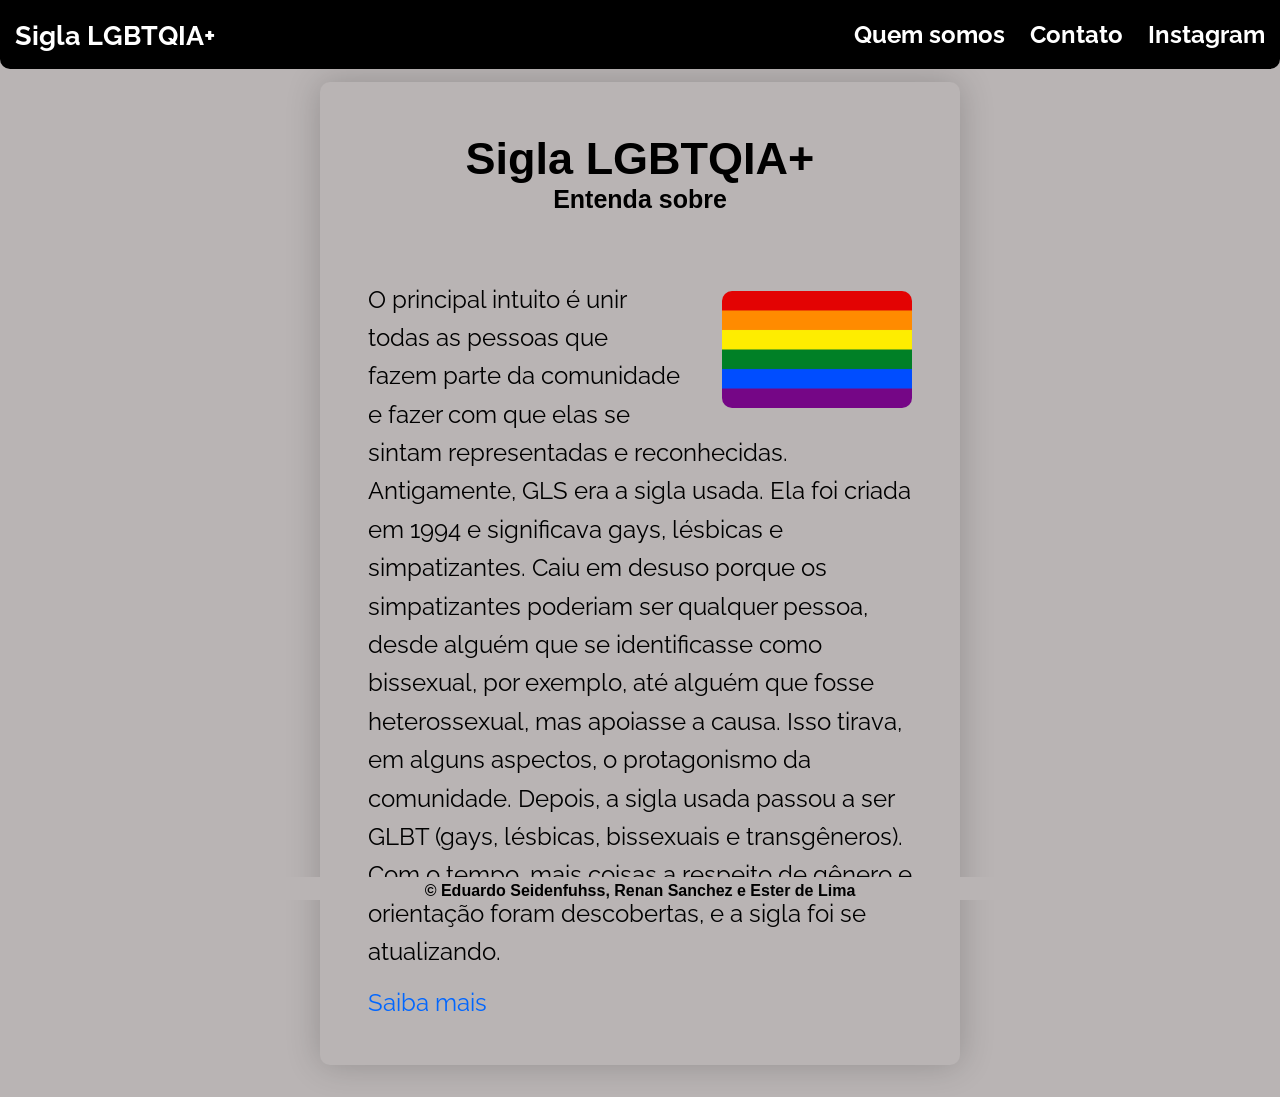
<file: index.html>
<!DOCTYPE html>
<html lang="pt">

    <head>
        <title>Sigla LGBTQIA+</title>
        <link rel="stylesheet" href="css/pag1.css">
        <meta name="viewport" content="width=device-width, initial-scale=1.0">

    </head>
    <body>
        <body>
            <header class = "cabecalho">
              
                
                <div class="container cabecalho-container">
                    <h1 class="cabecalho-titulo">
                        <a href="#">Sigla LGBTQIA+</a>
                    </h1>
        
                    
        
                    <nav class="cabecalho-nav">
                        <a class="cabecalho-nav-link" href="quemsomos.html">Quem somos</a>
                        <a class="cabecalho-nav-link" href="contato.html">Contato</a>
                        <a class="cabecalho-nav-link" href="https://www.instagram.com/sejaqueervocequiser/"target="_blank">Instagram</a>
                    </nav>
                </div>
            </header>
            <div class="centraliza">
                <main>
                    <div>
                        <h1 id="titulo">Sigla LGBTQIA+</h1>
                        <p id="subtitulo"><strong>Entenda sobre</strong></p>
                        <br>
                    </div>
        
                    <article class="containerA">
                        <!-- <h2 class="eduardo">Eduardo Seidenfuhss</h2> -->
                        <img src="imagens/bandeira-lgbt.png" alt="Bandeira LGBT"> 
                      <a class="referencia" href="https://www.msn.com/pt-br/noticias/brasil/voc%c3%aa-sabe-o-que-significa-a-sigla-lgbtqiaplus/ar-AAKBzPi#:~:text=Antigamente%2C%20GLS%20era%20a%20sigla%20usada.%20Ela%20foi,algu%C3%A9m%20que%20fosse%20heterossexual%2C%20mas%20apoiasse%20a%20causa." target="_blank">
                            <p text-aling = "justify"> O principal intuito é unir todas as pessoas que fazem parte da comunidade e fazer com que elas se sintam representadas e reconhecidas. 
                            Antigamente, GLS era a sigla usada. Ela foi criada em 1994 e significava gays, lésbicas e simpatizantes. Caiu em desuso porque os simpatizantes poderiam ser qualquer pessoa, 
                            desde alguém que se identificasse como bissexual, por exemplo, até alguém que fosse heterossexual, mas apoiasse a causa. Isso tirava, em alguns aspectos, o protagonismo da comunidade. 
                            Depois, a sigla usada passou a ser GLBT (gays, lésbicas, bissexuais e transgêneros). Com o tempo, mais coisas a respeito de gênero e orientação foram descobertas, e a sigla foi 
                            se atualizando. 
                        </p>
                    </a>
                        <a class="link" href="pag2.html" >Saiba mais</a>
                    </article>
                    </main>
                </div>
                <footer class="ass">
                    &copy; Eduardo Seidenfuhss, Renan Sanchez e Ester de Lima
                </footer>
        </body>

  
</html>
</file>
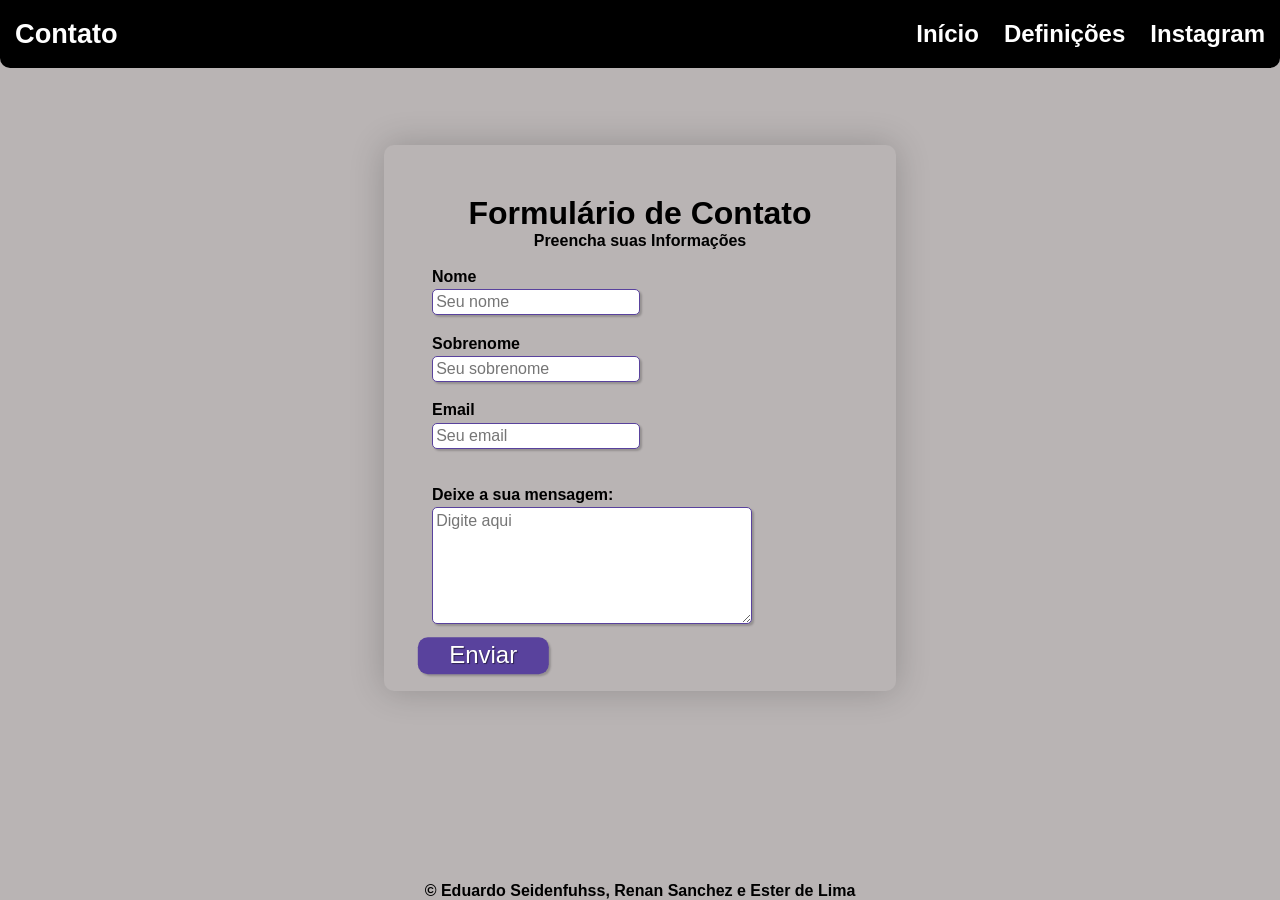
<file: contato.html>
<!DOCTYPE html>
<html lang="pt-br">


<head>
    <meta charset="utf-8" />
    <title>Contato</title>
    <link rel="stylesheet" href="css/contato.css">
    <meta name="viewport" content="width=device-width, initial-scale=1.0">


</head>

<body>
    <header class = "cabecalho">
      
        
        <div class="container cabecalho-container">
            <h1 class="cabecalho-titulo">
                <a href="#">Contato</a>
            </h1>

            

            <nav class="cabecalho-nav">
                <a class="cabecalho-nav-link" href="index.html">Início</a>
                <a class="cabecalho-nav-link" href="pag2.html">Definições</a>
                <a class="cabecalho-nav-link" href="https://www.instagram.com/sejaqueervocequiser/"target="_blank">Instagram</a>
            </nav>
        </div>
    </header>

    <div class="centraliza">
<main>
    <div>
        <h1 id="titulo">Formulário de Contato</h1>
        <p id="subtitulo"><strong>Preencha suas Informações</strong></p>
        <br>
    </div>

    <form>
        <fieldset class="grupo">
            <div class="caixa">
                <label for="nome"><strong>Nome</strong></label>
                <input type="text" name="nome" id="nome" placeholder="Seu nome"  maxlength="15" required oninvalid="this.setCustomValidity('Preencha seu nome')">
            </div>
            <div class="caixa">
                <label for="sobrenome"><strong>Sobrenome</strong></label>
                <input type="text" name="sobrenome" id="sobrenome" placeholder="Seu sobrenome" minlength="2" maxlength="15" required oninvalid="this.setCustomValidity('Preencha seu sobrenome')">
            </div>
        </fieldset> 

        <div class="caixa">
            <label for="email"><strong>Email</strong></label>
            <input type="email" name="email" id="email" placeholder="Seu email" required>
        </div>

        <div class="caixa">
            <br>
            <label for="mensagem"><strong>Deixe a sua mensagem: </strong></label>
            <textarea rows="6" style="width: 20em" id="mensagem" name="mensagem" placeholder="Digite aqui" minlength="3" required oninvalid="this.setCustomValidity('Digite sua mensagem')"></textarea>
        </div>

        <button class="botao" type="submit" onsubmit="">Enviar</button>
    </form>
</main>
</div>

<footer class="ass">
    &copy; Eduardo Seidenfuhss, Renan Sanchez e Ester de Lima
</footer>

</body>

</html>
</file>
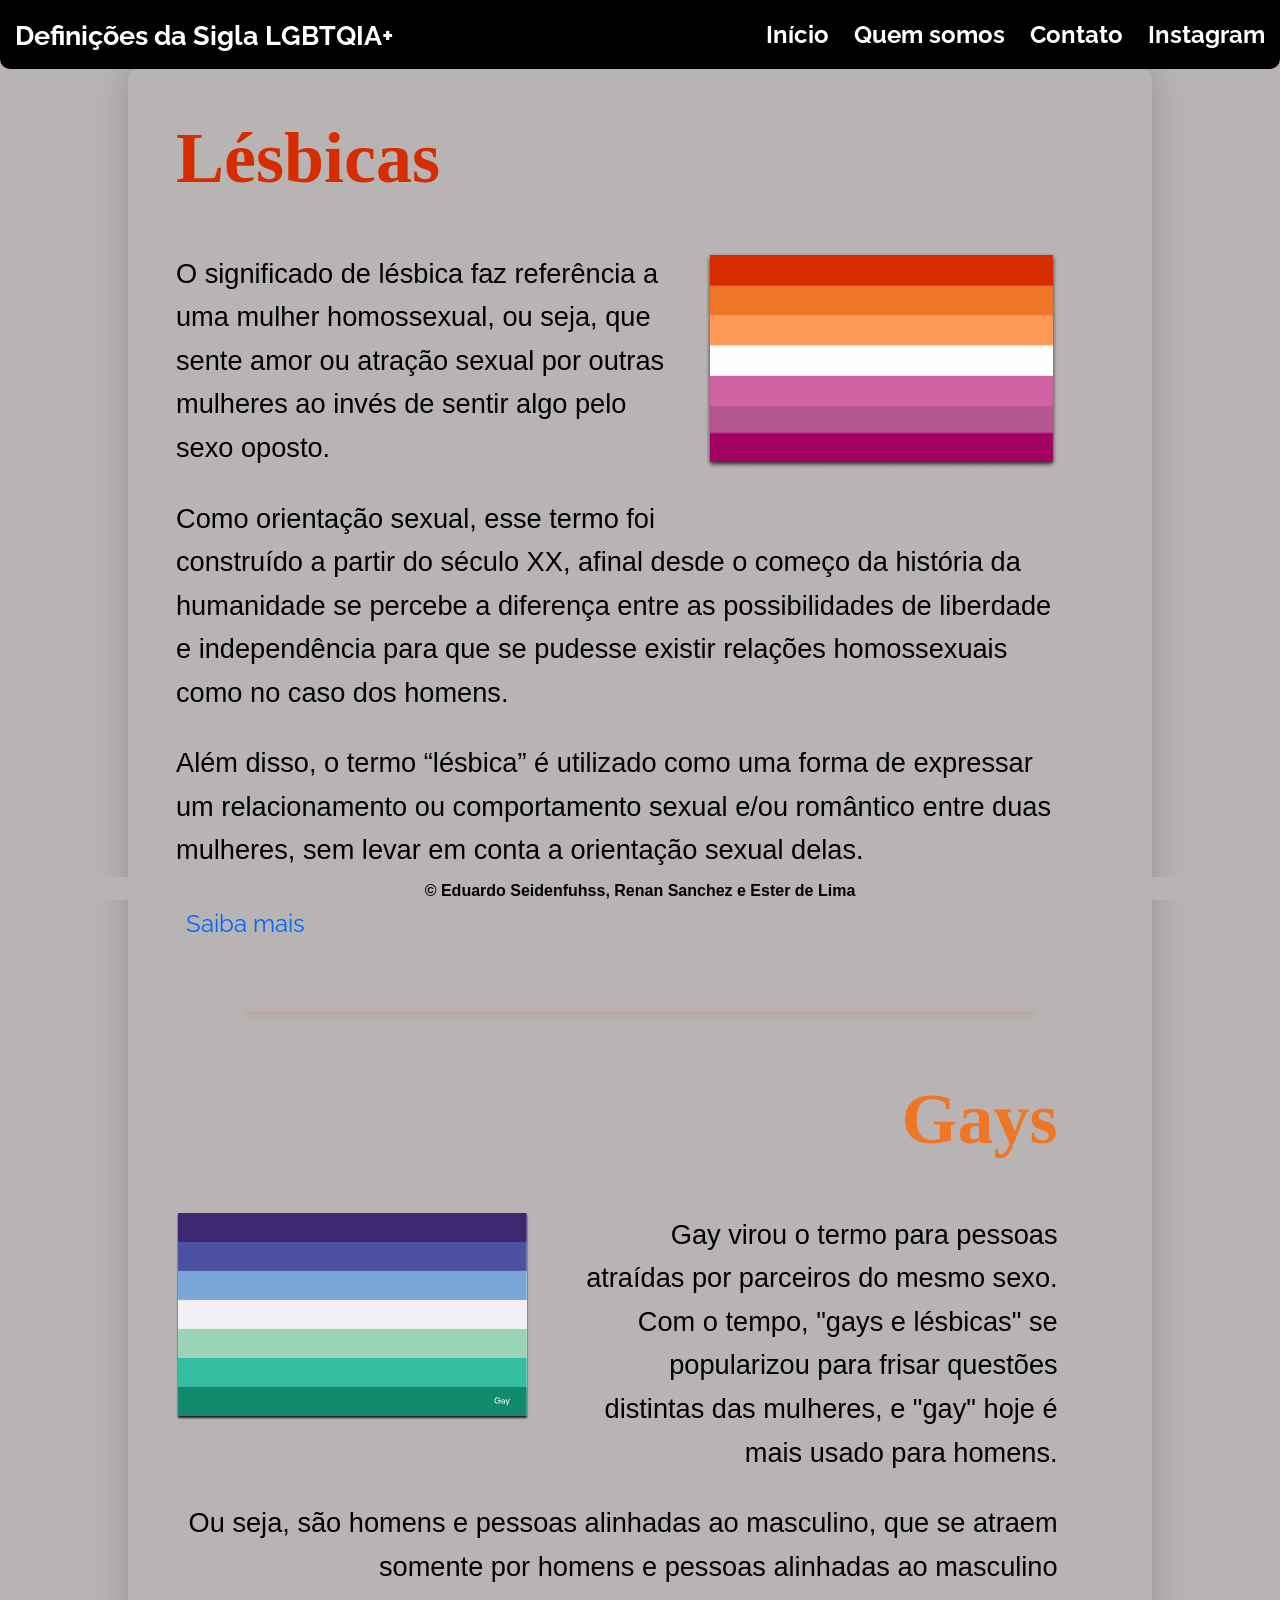
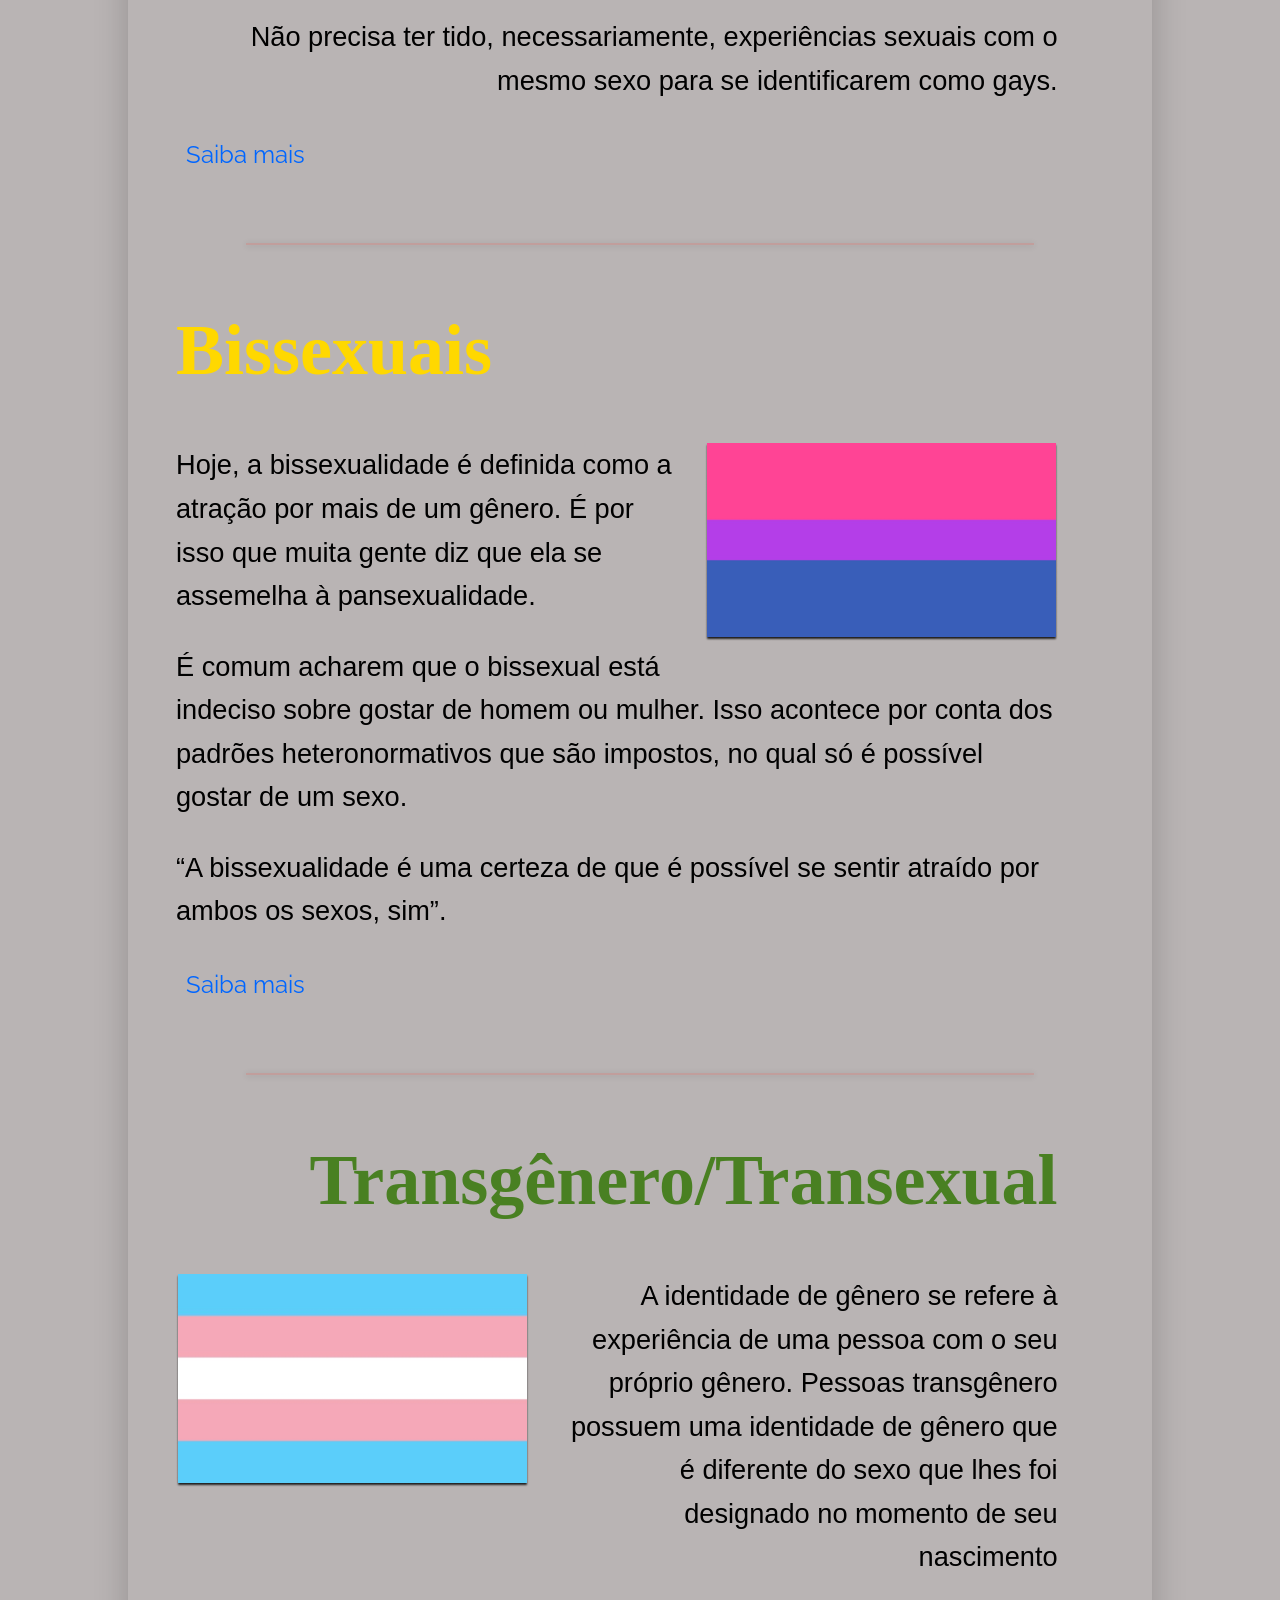
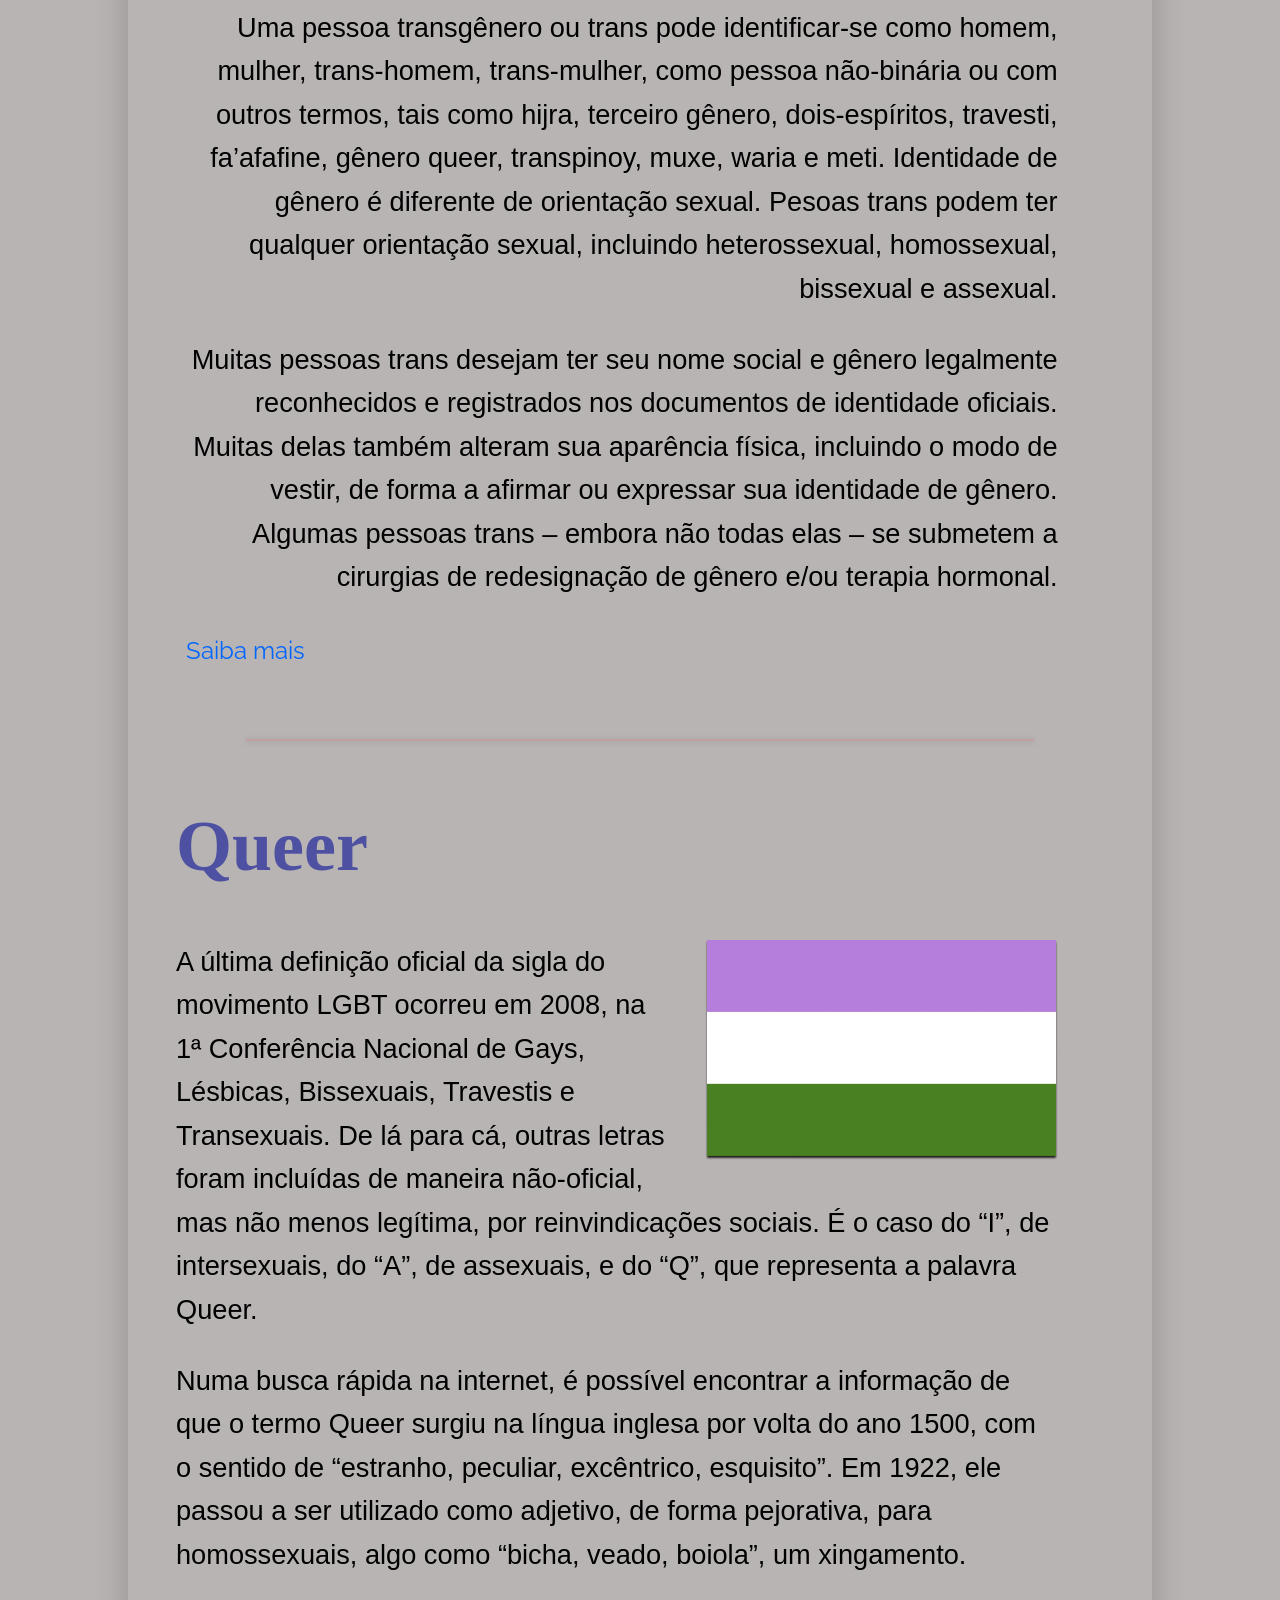
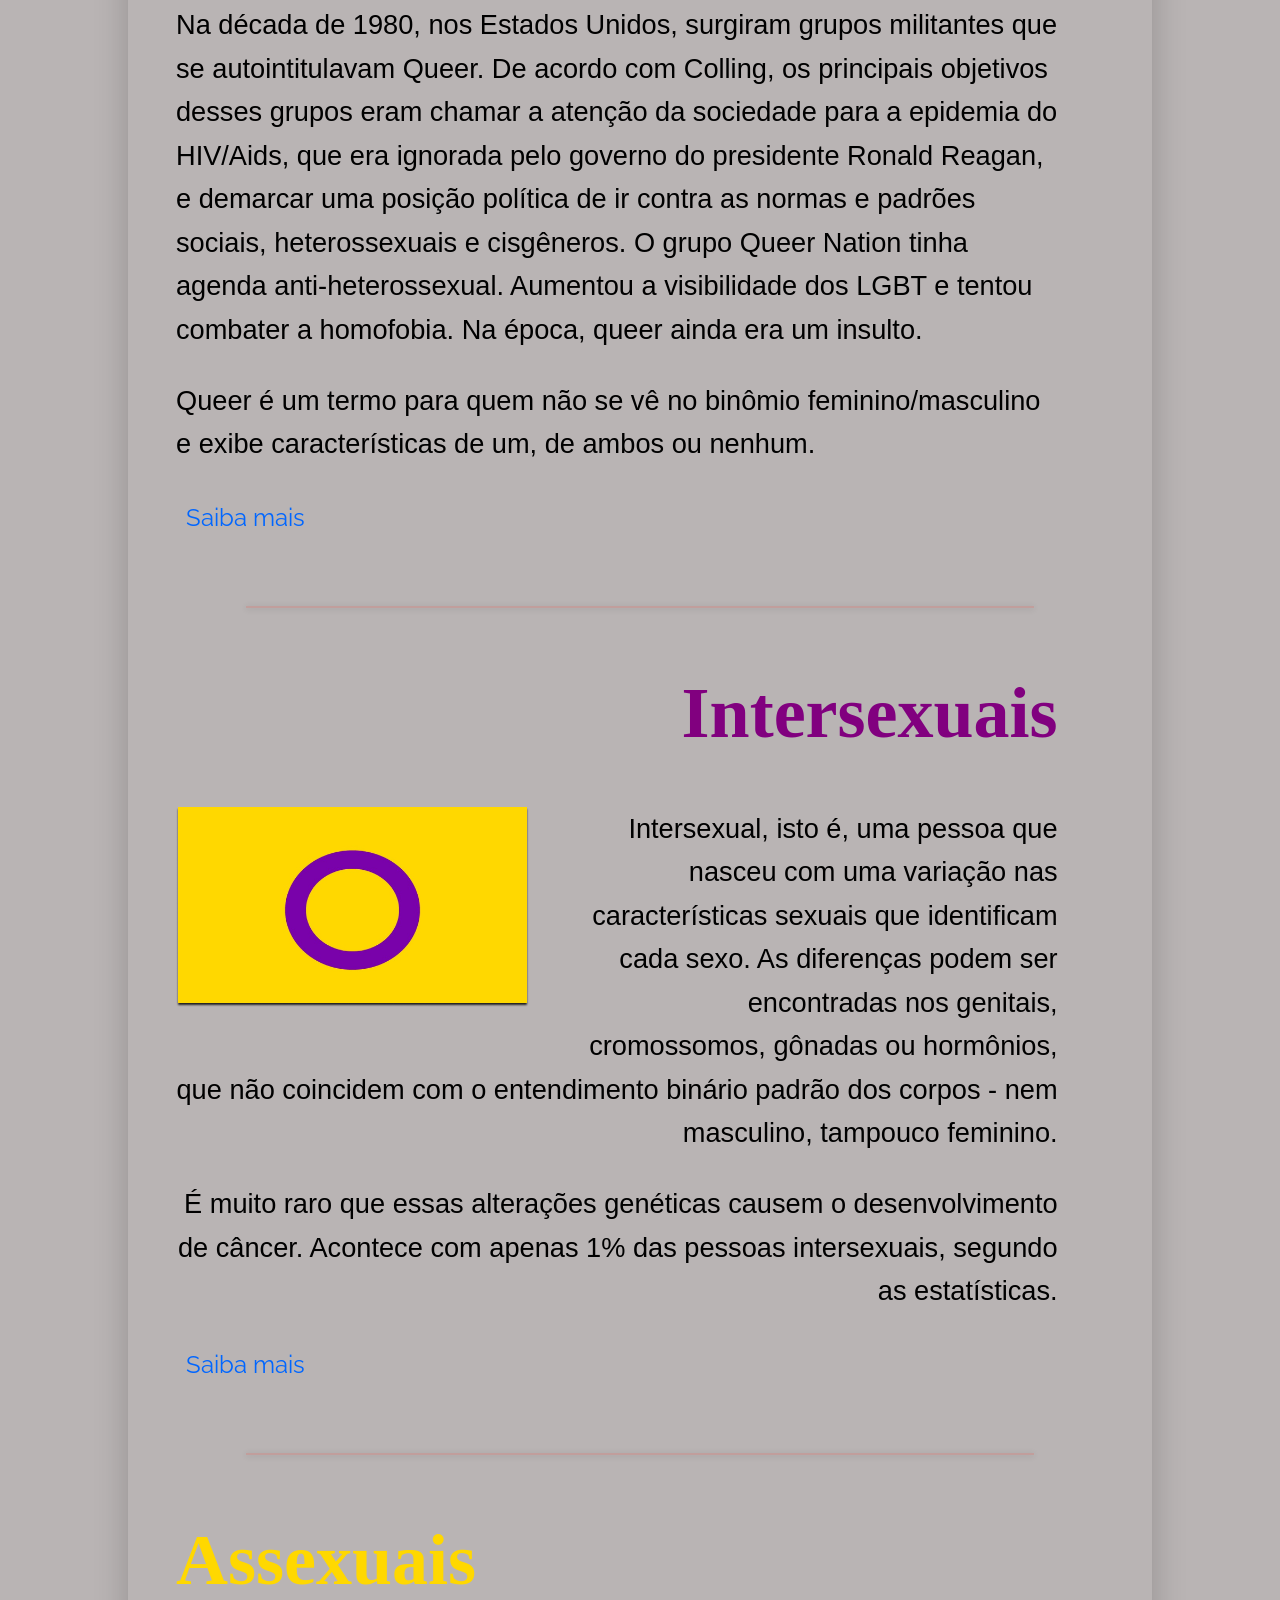
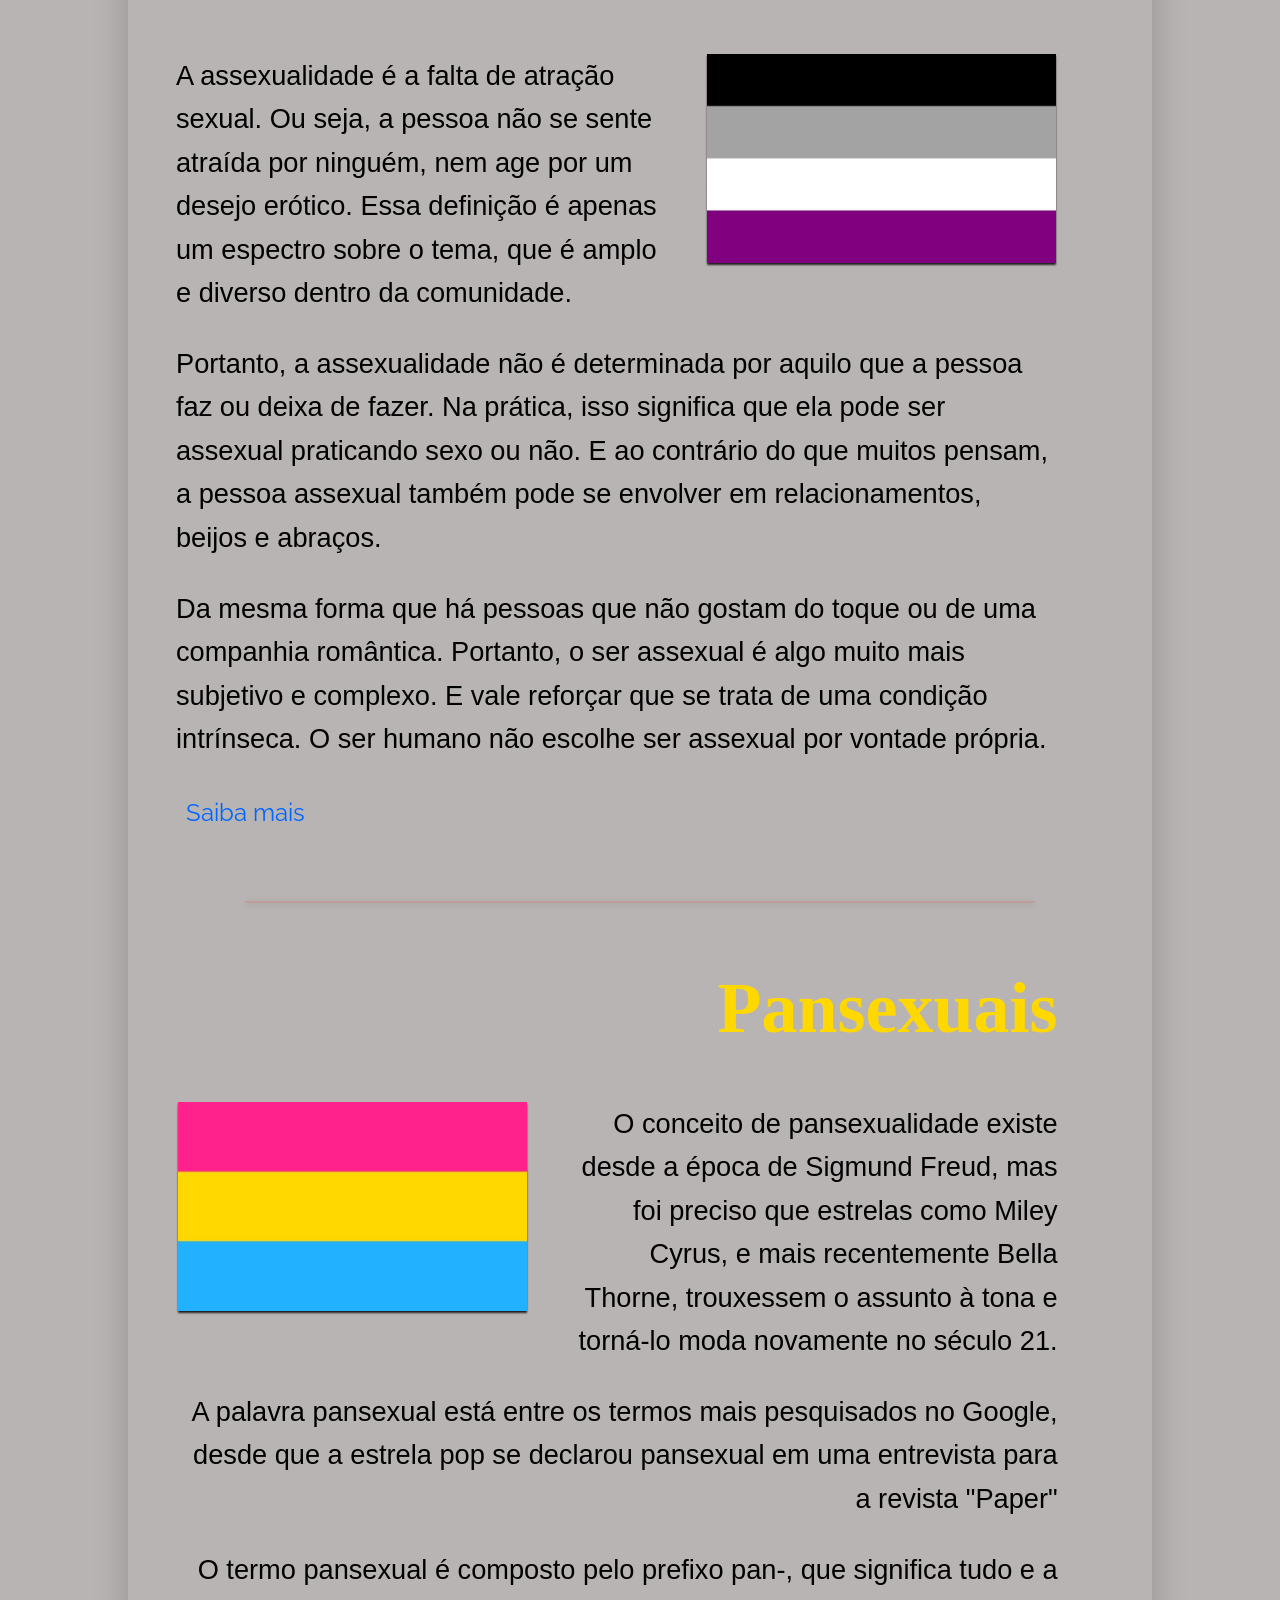
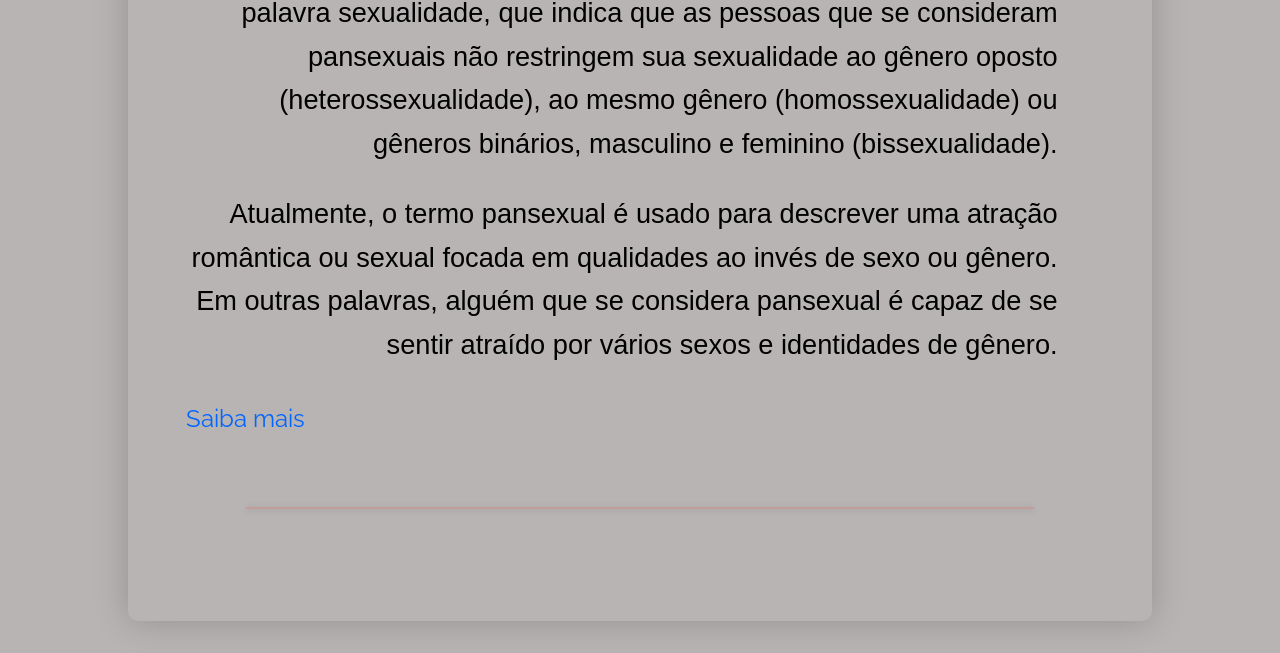
<file: pag2.html>
<!DOCTYPE html>
<html lang="pt-br">
<head>
    <meta charset="UTF-8">
    <meta http-equiv="X-UA-Compatible" content="IE=edge">
    <meta name="viewport" content="width=device-width, initial-scale=1.0">
    <link rel="stylesheet" href="css/pag2.css">
    <title>Definições da sigla LGBTQIA+</title>
</head>
<body>
   
    <header class = "cabecalho">
              
                
        <div class="container cabecalho-container">
            <h1 class="cabecalho-titulo">
                <a href="#">Definições da Sigla LGBTQIA+</a>
            </h1>

            

            <nav class="cabecalho-nav">
                <a class="cabecalho-nav-link" href="index.html">Início</a>
                <a class="cabecalho-nav-link" href="quemsomos.html">Quem somos</a>
                <a class="cabecalho-nav-link" href="contato.html">Contato</a>
                <a class="cabecalho-nav-link" href="https://www.instagram.com/sejaqueervocequiser/"target="_blank">Instagram</a>
            </nav>
        </div>
    </header>
            <div class="centraliza">
        <main>
            <article class="containerA">
                <h2 class="lesbicas">Lésbicas</h2>
                <img src="imagens/lesbica.png" alt="bandeira lesbica">
                <p>O significado de lésbica faz referência a uma mulher homossexual, ou seja, 
                    que sente amor ou atração sexual por outras mulheres ao invés de sentir algo pelo sexo oposto.
                </p>
                <p>
                    Como orientação sexual, esse termo foi construído a partir do século XX, afinal desde o começo da 
                    história da humanidade se percebe a diferença entre as possibilidades de liberdade e independência 
                    para que se pudesse existir relações homossexuais como no caso dos homens.
                </p>
                <p>
                    Além disso, o termo “lésbica” é utilizado como uma forma de expressar um relacionamento ou comportamento 
                    sexual e/ou romântico entre duas mulheres, sem levar em conta a orientação sexual delas.
                </p>
                <a class="refencia" href="https://www.gestaoeducacional.com.br/lesbica-o-que-e/">Saiba mais</a>
            </article>
            <hr>

            <article class="containerB">
                <h2 class="gays">Gays</h2>
                <img class="flag-esquerda" src="imagens/gay.png" alt="bandeira gay">
                <p class="texto-direita">
                    Gay virou o termo para pessoas atraídas por parceiros do mesmo sexo. Com o tempo, "gays e lésbicas" 
                    se popularizou para frisar questões distintas das mulheres, e "gay" hoje é mais usado para homens.
                </p>
                <p class="texto-direita">
                    Ou seja, são homens e pessoas alinhadas ao masculino, que se atraem somente por homens e
                    pessoas alinhadas ao masculino
                </p>
                <p class="texto-direita">
                    Não precisa ter tido, necessariamente, experiências sexuais com o mesmo sexo para se identificarem como gays.
                </p>
                <a class="refencia" href="https://br.noticias.yahoo.com/entenda-o-que-significa-cada-161200253.html">Saiba mais</a>
            </article>
            <hr>

            <article class="containerA">
                <h2 class="bi">Bissexuais</h2>
                <img src="imagens/bissexual.png" alt="bandeira bissexual">
                <p>
                    Hoje, a bissexualidade é definida como a atração por mais de um gênero. 
                    É por isso que muita gente diz que ela se assemelha à pansexualidade. 
                </p>
                <p>
                É comum acharem que o bissexual está indeciso sobre gostar de homem ou mulher. Isso acontece por conta dos padrões 
                heteronormativos que são impostos, no qual só é possível gostar de um sexo.
                </p>
                <p>
                    “A bissexualidade é uma certeza de que é possível se sentir atraído por ambos os sexos, sim”.
                </p>
                <a class="refencia" href="https://estanteante.wordpress.com/2018/05/11/a-diferenca-entre-pansexualidade-e-bissexualidade/#:~:text=Simplificando%2C%20bissexualidade%20%C3%A9%20a%20atra%C3%A7%C3%A3o%20por%20mais%20de,significa%20%E2%80%9Ctodos%E2%80%9D%20%E2%80%93%20ou%20atra%C3%A7%C3%A3o%20independente%20do%20g%C3%AAnero.">Saiba mais</a>
            </article>
            <hr>
            <article class="containerB">
                <h2 class="trans">Transgênero/Transexual</h2>
                <img class="flag-esquerda" src="imagens/trans.png" alt="bandeira transexual">
                <p class="texto-direita">
                    A identidade de gênero se refere à experiência de
                    uma pessoa com o seu próprio gênero. Pessoas
                    transgênero possuem uma identidade de gênero
                    que é diferente do sexo que lhes foi designado no
                    momento de seu nascimento
                </p>
                <p class="texto-direita">
                    Uma pessoa transgênero ou trans pode identificar-se
                    como homem, mulher, trans-homem, trans-mulher,
                    como pessoa não-binária ou com outros termos, tais
                    como hijra, terceiro gênero, dois-espíritos, travesti,
                    fa’afafine, gênero queer, transpinoy, muxe, waria e
                    meti. Identidade de gênero é diferente de orientação
                    sexual. Pesoas trans podem ter qualquer orientação sexual, incluindo
                    heterossexual, homossexual, bissexual e assexual.
                </p>
                <p class="texto-direita">
                    Muitas pessoas trans desejam ter seu nome social e
                    gênero legalmente reconhecidos e registrados nos
                    documentos de identidade oficiais. Muitas delas
                    também alteram sua aparência física, incluindo o
                    modo de vestir, de forma a afirmar ou expressar
                    sua identidade de gênero. Algumas pessoas trans
                    – embora não todas elas – se submetem a cirurgias
                    de redesignação de gênero e/ou terapia hormonal. 
                </p>
                <a class="refencia" href="https://nikoguru.uai.com.br/disciplinas/redacao/identidade-de-generos-e-a-visao-da-sociedade-brasileira/#:~:text=A%20identidade%20de%20g%C3%AAnero%20se%20refere%20%C3%A0%20experi%C3%AAncia,lhes%20foi%20designado%20no%20momento%20de%20seu%20nascimento.">Saiba mais</a>
            </article>
            <hr>
            <article class="containerA">
                <h2 class="queer">Queer</h2>
                <img src="imagens/queer.png" alt="bandeira queer">
                <p>
                    A última definição oficial da sigla do  movimento LGBT ocorreu em 2008, na 1ª Conferência Nacional de Gays, Lésbicas, 
                    Bissexuais, Travestis e Transexuais. De lá para cá, outras letras foram incluídas de maneira não-oficial, mas não menos legítima, 
                    por reinvindicações sociais. É o caso do “I”, de intersexuais, do “A”, de assexuais, e do “Q”, que representa a palavra Queer.
                </p>
                <p>
                    Numa busca rápida na internet, é possível encontrar a informação de que o termo Queer surgiu na língua inglesa por 
                    volta do ano 1500, com o sentido de “estranho, peculiar, excêntrico, esquisito”. Em 1922, ele passou a ser utilizado 
                    como adjetivo, de forma pejorativa, para homossexuais, algo como “bicha, veado, boiola”, um xingamento.
                </p>
                <p>
                    Na década de 1980, nos Estados Unidos, surgiram grupos militantes que se autointitulavam Queer. De acordo com Colling, os principais 
                    objetivos desses grupos eram chamar a atenção da sociedade para a epidemia do HIV/Aids, que era ignorada pelo governo do presidente 
                    Ronald Reagan, e demarcar uma posição política de ir contra as normas e padrões sociais, heterossexuais e cisgêneros.
                    O grupo Queer Nation tinha agenda anti-heterossexual. Aumentou a visibilidade dos LGBT e tentou combater a homofobia. 
                    Na época, queer ainda era um insulto.
                </p>
                <p>
                    Queer é um termo para quem não se vê no binômio feminino/masculino e exibe características de um, de ambos ou nenhum.
                </p>
                <a class="refencia" href="https://queer.ig.com.br/2020-12-17/o-que-e-queer-entenda-o-termo-que-da-nome-ao-novo-site-do-ig.html">Saiba mais</a>
            </article>
            <hr>

            <article class="containerB">
                <h2 class="inter">Intersexuais</h2>
                <img class="flag-esquerda" src="imagens/inter.png" alt="bandeira intersexual">
                <p class="texto-direita">
                    Intersexual, isto é, uma pessoa que nasceu com uma variação nas características sexuais que identificam cada sexo. 
                    As diferenças podem ser encontradas nos genitais, cromossomos, gônadas ou hormônios, que não coincidem com o entendimento 
                    binário padrão dos corpos - nem masculino, tampouco feminino.
                </p>
                <p class="texto-direita">
                    É muito raro que essas alterações genéticas causem o desenvolvimento de câncer. Acontece com apenas 1% das pessoas 
                    intersexuais, segundo as estatísticas.
                </p>
                <a class="refencia" href="http://www.tribunauniao.com.br/noticias/62718/intersexual_agora_sei_por_que_nao_menstruo_diz_jovem_sobre_descoberta_e_aceitacao">Saiba mais</a>
            </article>
            <hr>

            <article class="containerA">
                <h2 class="assexuais">Assexuais</h2>
                <img src="imagens/assexual.png" alt="bandeira assexual">
                <p>
                    A assexualidade é a falta de atração sexual. Ou seja, a pessoa não se sente atraída por ninguém, nem age por um desejo erótico. 
                    Essa definição é apenas um espectro sobre o tema, que é amplo e diverso dentro da comunidade.
                </p>
                <p>
                    Portanto, a assexualidade não é determinada por aquilo que a pessoa faz ou deixa de fazer. Na prática, isso significa que 
                    ela pode ser assexual praticando sexo ou não. E ao contrário do que muitos pensam, a pessoa assexual também pode se envolver 
                    em relacionamentos, beijos e abraços.
                </p>
                <p>
                    Da mesma forma que há pessoas que não gostam do toque ou de uma companhia romântica. Portanto, o ser assexual é algo muito mais 
                    subjetivo e complexo. E vale reforçar que se trata de uma condição intrínseca. O ser humano não escolhe ser assexual por vontade 
                    própria.
                </p>
                <a class="refencia" href="https://zenklub.com.br/blog/saude-bem-estar/assexualidade/">Saiba mais</a>
            </article>
            <hr>

            <article class="containerB">
                <h2 class="pan">Pansexuais</h2>
                <img class="flag-esquerda" src="imagens/pan.png" alt="bandeira pansexual">
                <p class="texto-direita">
                    O conceito de pansexualidade existe desde a época de Sigmund Freud, mas foi preciso que estrelas como Miley Cyrus, e mais 
                    recentemente Bella Thorne, trouxessem o assunto à tona e torná-lo moda novamente no século 21.
                </p>
                <p class="texto-direita">
                    A palavra pansexual está entre os termos mais pesquisados no Google, desde que a estrela pop se declarou pansexual em uma 
                    entrevista para a revista "Paper"
                </p>
                <p class="texto-direita">
                    O termo pansexual é composto pelo prefixo pan-, que significa tudo e a palavra sexualidade, que indica que as pessoas que se 
                    consideram pansexuais não restringem sua sexualidade ao gênero oposto (heterossexualidade), ao mesmo gênero (homossexualidade) 
                    ou gêneros binários, masculino e feminino (bissexualidade).
                </p>
                <p class="texto-direita">
                    Atualmente, o termo pansexual é usado para descrever uma atração romântica ou sexual focada em qualidades ao invés de sexo ou 
                    gênero. Em outras palavras, alguém que se considera pansexual é capaz de se sentir atraído por vários sexos e identidades de 
                    gênero.
                </p>
                <a class="refencia" href="https://portalcidadeluz.com.br/o-que-e-ser-pansexual-especialistas-explicam-conceito-que-existe-desde-freud/#:~:text=Famosos%20como%20Miley%20Cyrus%20e%20Bella%20Thorne%20revelaram,tona%20e%20torn%C3%A1-lo%20moda%20novamente%20no%20s%C3%A9culo%2021.">Saiba mais</a>
            </article>
            <hr>
        </main>
    </div>
    <footer class="ass">
        &copy; Eduardo Seidenfuhss, Renan Sanchez e Ester de Lima
    </footer>
</body>
</html>
</file>
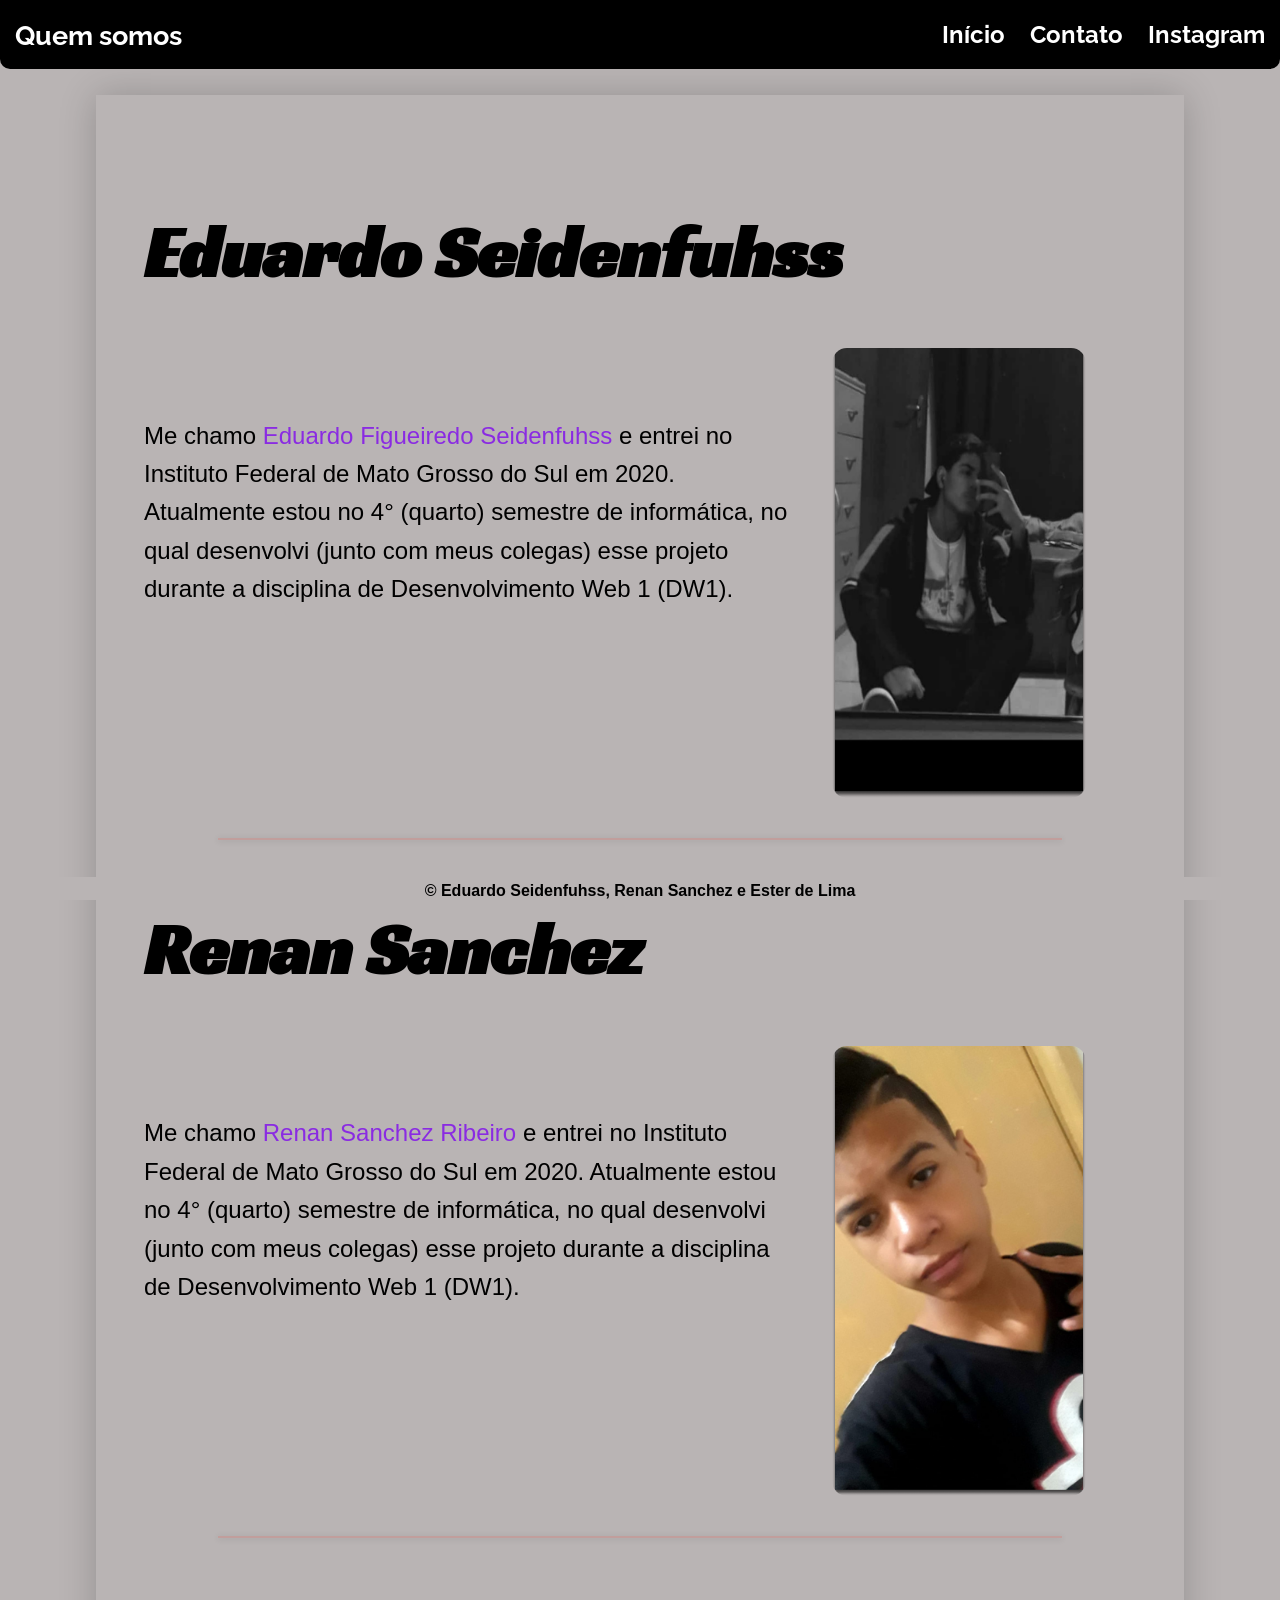
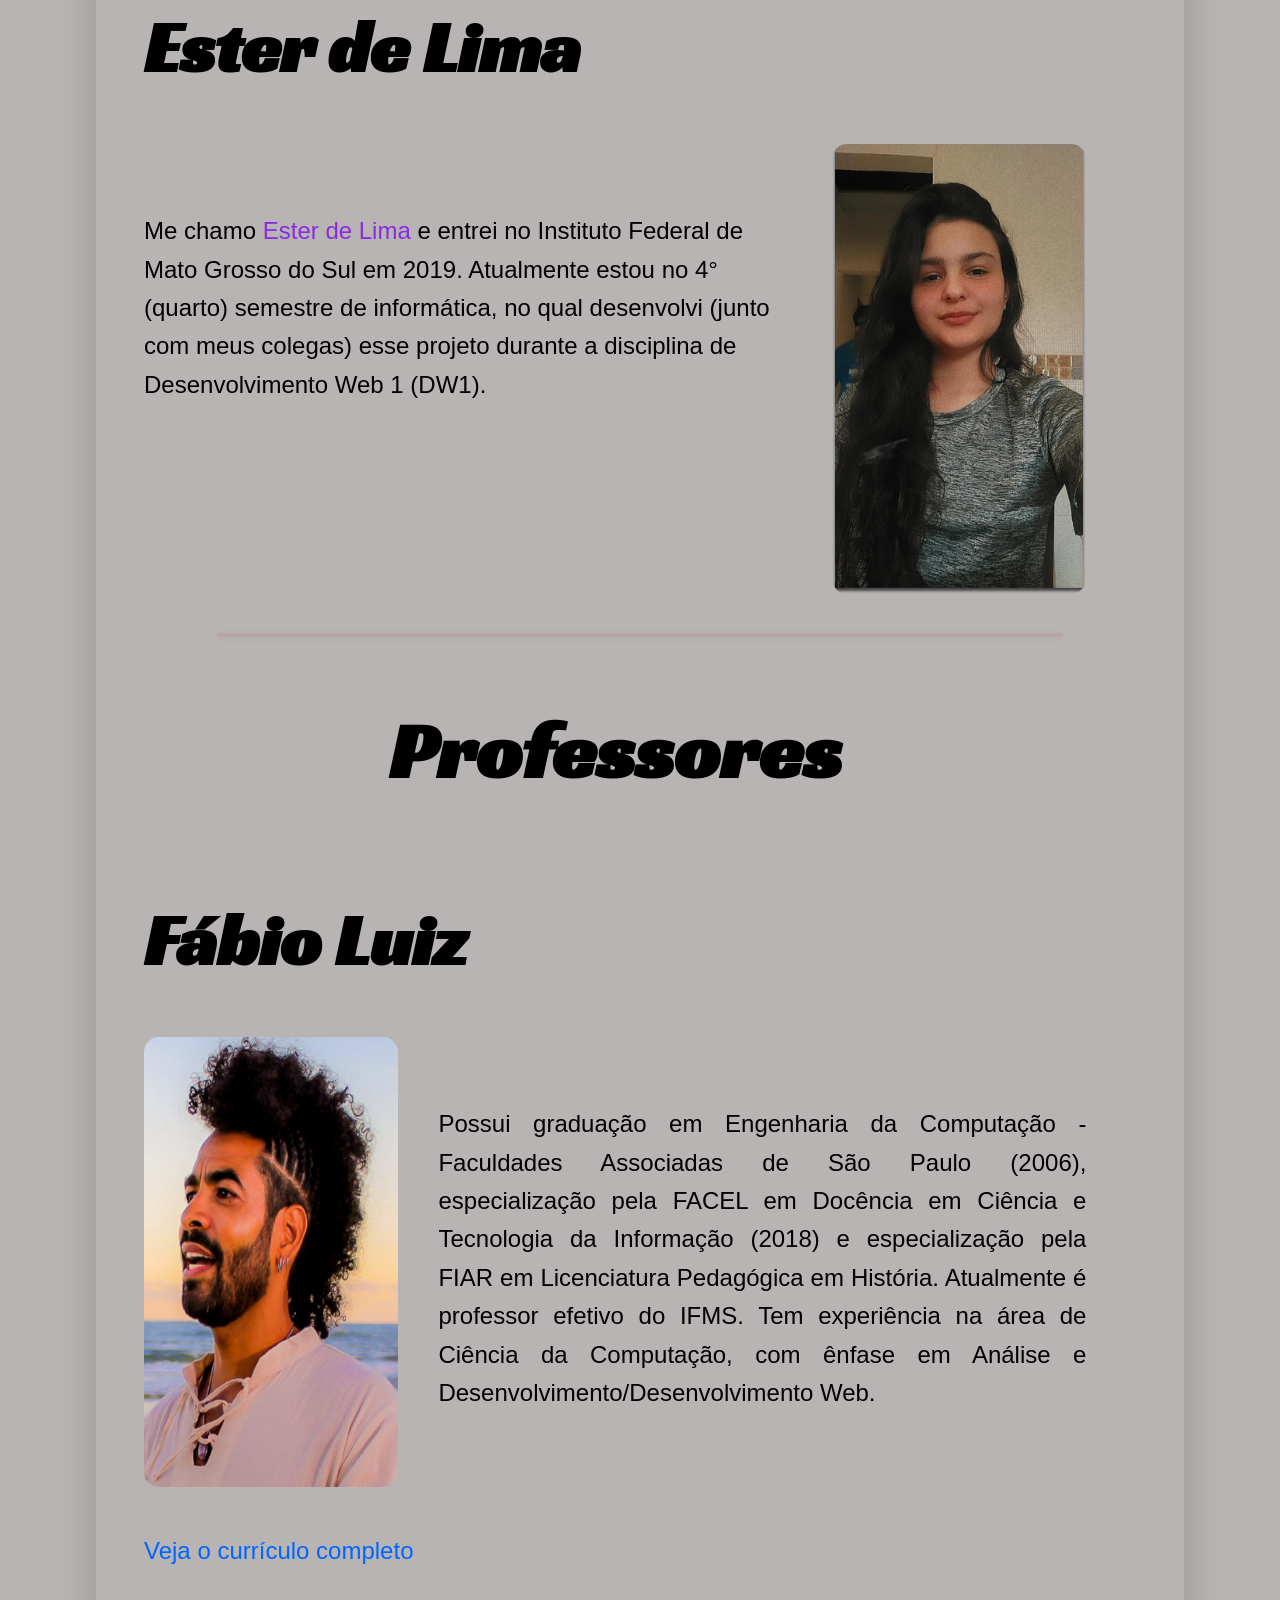
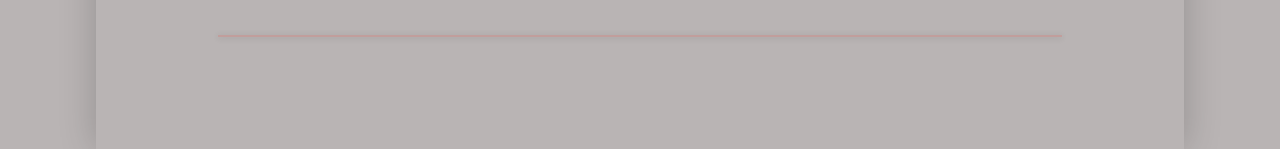
<file: quemsomos.html>
<!DOCTYPE html>
<html lang="pt-br">
<head>
    <meta charset="UTF-8">
    <meta http-equiv="X-UA-Compatible" content="IE=edge">
    <meta name="viewport" content="width=device-width, initial-scale=1.0">
    <link rel="stylesheet" href="css/quemsomos.css">
    <title>Quem somos</title>
</head>
<body>


    <header class = "cabecalho">
      
        
        <div class="container cabecalho-container">
            <h1 class="cabecalho-titulo">
                <a href="#">Quem somos</a>
            </h1>

            

            <nav class="cabecalho-nav">
                <a class="cabecalho-nav-link" href="index.html">Início</a>
                <a class="cabecalho-nav-link" href="contato.html">Contato</a>
                <a class="cabecalho-nav-link" href="https://www.instagram.com/sejaqueervocequiser/"target="_blank">Instagram</a>
            </nav>
        </div>
    </header>

    <div class="centraliza">

        
    <main>
        <article class="containerA">
            <h2 class="eduardo">Eduardo Seidenfuhss</h2>
            <img src="imagens/eduardo.png" alt="imegem Eduardo">
            <p>Me chamo <a class="ig" href="https://www.instagram.com/eduardofigueiredo11/"target="_blank">Eduardo Figueiredo Seidenfuhss</a> 
                e entrei no Instituto Federal de Mato Grosso do Sul em 2020. Atualmente estou no 4° (quarto)
                semestre de informática, no qual desenvolvi (junto com meus colegas) esse projeto durante a disciplina de Desenvolvimento Web 1
                (DW1).
            </p>
            
        </article>
        <hr>

        <article class="containerA">
            <h2 class="renan">Renan Sanchez</h2>
            <img src="imagens/renan.png" alt="imagem Renan">
            <p>Me chamo <a class="ig" href="https://www.instagram.com/renan_s4nchez/"target="_blank">Renan Sanchez Ribeiro</a> 
                e entrei no Instituto Federal de Mato Grosso do Sul em 2020. Atualmente estou no 4° (quarto)
                semestre de informática, no qual desenvolvi (junto com meus colegas) esse projeto durante a disciplina de Desenvolvimento Web 1
                (DW1).
            </p>
            
        </article>
        <hr>

        <article class="containerA">
            <h2 class="ester">Ester de Lima</h2>
            <img src="imagens/ester.png" alt="imagem Ester">
            <p>Me chamo <a class="ig" href="https://www.instagram.com/lima.esterde/"target="_blank">Ester de Lima</a> 
                e entrei no Instituto Federal de Mato Grosso do Sul em 2019. Atualmente estou no 4° (quarto)
                semestre de informática, no qual desenvolvi (junto com meus colegas) esse projeto durante a disciplina de Desenvolvimento Web 1
                (DW1).
            </p>
            
        </article>
        <hr>

        <article class="containerB">
            <h2 class="prof">Professores</h2>
            <h2 class="fabio">Fábio Luiz</h2>
            <img class="flag-esquerda" src="imagens/fabio .png" alt="imagem Fábio">
            <p class="texto-direita">
                Possui graduação em Engenharia da Computação - Faculdades Associadas de São Paulo (2006), 
                especialização pela FACEL em Docência em Ciência e Tecnologia da Informação (2018) e
                especialização pela FIAR em Licenciatura Pedagógica em História. Atualmente é professor efetivo
                do IFMS. Tem experiência na área de Ciência da Computação, com ênfase em Análise e
                Desenvolvimento/Desenvolvimento Web.
            </p>
            
            <p class="texto-direita">
                <a class="lattes" href="http://lattes.cnpq.br/6998321135974577" target="_blank">Veja o currículo completo</a>
            </p>
        </article>
        <hr>
    </main>

    
</div>

<footer class="ass">
        &copy; Eduardo Seidenfuhss, Renan Sanchez e Ester de Lima
    </footer>
</body>
</html>
</file>
<file: css/pag1.css>
@import url('https://fonts.googleapis.com/css2?family=Raleway:wght@600&display=swap'); 

*{
    margin: 0%;
    padding: 0%;
    box-sizing: border-box;
}

.cabecalho{
    background-color: black;
    padding: 10px 5px;
    border-radius: 0px 0px 10px 10px;
    margin-top: 0px;
    margin-bottom: 1%;
    width: 100%;
    
}

.cabecalho-titulo{
    font-weight: bold;
    font-size: 1.7em;
    color: #FFFF;
    margin-left: 10px;
}

.cabecalho-titulo a{
    text-decoration: none;
    color: inherit;
}

.cabecalho-nav-link{
    padding: 10px;
    font-size: 1.5em;
    font-weight: bold;
    color: #FFFF;
    /* background-color: #FFFF; */
    text-decoration: none;
    transition: .5s;
    display: block;
    /* border: 1px solid #9799A6; */
    border-radius: 5px;
    margin-left: 5px;
}

.cabecalho-nav-link:hover, button:hover{
    border: 1px solid rgba(255, 255, 255, 0.2);
}

.cabecalho-container{
    display: flex;
    align-items: center;
    justify-content: space-between;
}

.cabecalho-nav {
    display: flex;
    justify-content: space-between;
}

.referencia{
    text-decoration: none;
    color: black;
}

.ass {
    background-color: #B9B4B4;
    width: 100%;
    text-align: center;
    padding-top: 5px;
    bottom: 0px;
    position: fixed;
    font-weight: 550;
    display: block;
    font-family: sans-serif;
    font-size: 1em;
}

body{
    font-family: 'Raleway', sans-serif;
    background-color: #B9B4B4;
}

main{
    margin-top: 0.5%;
    border-radius: 10px;
}

.centraliza{
    margin: auto;
    border-radius: 10px;
    margin-bottom: 2.5%;
}

.centraliza{
    width: 50%;
    background-color: #B9B4B4;
    padding: 3em;
    box-shadow: 0 0 2.2em rgba(0,0,0, .2);
}

#titulo {
    font-family: sans-serif;
    text-align: center;
    font-size: 45px;
} 

#subtitulo {
    font-family: sans-serif;
    text-align: center;
    font-size: 25px;
} 


img{
    width: 35%;
    float: right;
    border-radius: 10px;
    margin-top: 10px;
    margin-left: 40px;
}

article p{
    margin-top: 2em;
    font-size: 1.5rem;
    line-height: 160%;
    margin-bottom: 3%;
    font-family: 'Raleway', sans-serif;
    
}

.link{
    text-decoration: none;
    font-size: 1.5rem;
    color: #0066FF;
    
}

@media screen and (max-width: 768px){
    .cabecalho-container{
        flex-direction: column;
        align-items: center;
    }

    .cabecalho-nav{
        flex-direction: column;
    }

    .centraliza{
        width: auto;
    }

    img {
        width: 100%;
        margin-bottom: 30%;
        align-items: center;
        text-align: center;
        margin-top: -30px;
    }
}
</file>
<file: css/contato.css>
*{
    margin: 0%;
    padding: 0%;
    box-sizing: border-box;
}

.cabecalho{
    background-color: black;
    padding: 10px 5px;
    border-radius: 0px 0px 10px 10px;
    margin-top: 0px;
    margin-bottom: 6%;
    width: 100%;
    
}

.cabecalho-titulo{
    font-weight: bold;
    font-size: 1.7em;
    color: #FFFF;
    margin-left: 10px;
}

.cabecalho-titulo a{
    text-decoration: none;
    color: inherit;
}

.cabecalho-nav-link{
    padding: 10px;
    font-size: 1.5em;
    font-weight: bold;
    color: #FFFF;
    /* background-color: #FFFF; */
    text-decoration: none;
    transition: .5s;
    display: block;
    /* border: 1px solid #9799A6; */
    border-radius: 5px;
    margin-left: 5px;
}

.cabecalho-nav-link:hover, button:hover{
    border: 1px solid rgba(255, 255, 255, 0.2);
}

.cabecalho-container{
    display: flex;
    align-items: center;
    justify-content: space-between;
}

.cabecalho-nav {
    display: flex;
    justify-content: space-between;
}

.ass {
    background-color: #B9B4B4;
    width: 100%;
    text-align: center;
    padding-top: 5px;
    bottom: 0px;
    position: fixed;
    font-weight: 550;
    display: block;
    font-family: sans-serif;
    font-size: 1em;
}

body{
    font-family: 'Raleway', sans-serif;
    background-color: #B9B4B4;
}

main{
    margin-top: 0.5%;
    border-radius: 10px;
}

.centraliza{
    margin: auto;
    border-radius: 10px;
}

.centraliza{
    width: 40%;
    background-color: #B9B4B4;
    padding: 3em;
    box-shadow: 0 0 2.2em rgba(0,0,0, .2);
}

#titulo {
    font-family: sans-serif;
    text-align: center;
} 

#subtitulo {
    font-family: sans-serif;
    text-align: center;
} 

.grupo:before, .grupo:after {
    display: table;
}

.grupo:after {
    clear: both;
}

.caixa {
    margin-bottom: 1.2em;

}

.caixa label {
    margin-bottom: 0.2em;
    display: block;
}

fieldset.grupo .caixa {
    float:  left;
    margin-right: 1em;
    
}

.caixa input[type="text"], .caixa input[type="email"],.caixa input[type="tel"], .caixa select, .caixa textarea {
    padding: 0.2em;
    border: 1px solid #59429d;
    box-shadow: 2px 2px 2px rgba(0,0,0,0.2);
    display: block;
}

.caixa select option {
    padding-right: 1em;
}

.caixa input:focus, .caixa select:focus, .caixa textarea:focus {
    background: #CFC6D1;
}

input, select, textarea, button {
    font-family: sans-serif;
    font-size: 1em;
    border-radius: 5px;
}

fieldset {
    border: 0;
}

.botao {
    font-size: 24px;
    background: #59429d;
    border: 0;
    border-radius: 10px;
    margin-bottom: 1em;
    color: #ffffff;
    padding: 0.2em 1.3em;
    box-shadow: 2px 2px 2px rgba(0,0,0,0.2);
    text-shadow: 1px 1px 1px rgba(0,0,0,0.5);
    position: absolute;
    /* top: 85%; */
    /* left: 15%; */
    margin-top: 1%;
    margin-left: 4%;
    /* margin-right: -50%; */
    transform: translate(-50%, -50%)
}

.botao:hover {
    background: #780897;
    box-shadow: inset 2px 2px 2px rgba(0,0,0,0.2);
    text-shadow: none;
}

.botao, select{
    cursor: pointer;
}

input:invalid{
    outline-color: red;
}

input:valid{
    outline-color: green;
}

textarea:valid{
    outline-color: green
}

textarea:invalid{
    outline-color: red;
}


@media screen and (max-width: 768px) {
    .centraliza{
        width: auto;
        font-size: 100%;
        margin-left: 05px;
        margin-right: 0px;
        overflow-x: hidden;
     }

     #titulo, #subtitulo{
         text-align: center;
         margin-left: 0px;
     }

     .botao{
         position: static;
         text-align: center;
         margin-left: 45%;
         margin-top: 10%;
     }

     .caixa textarea{
         width: 10px;
     }

     .cabecalho-container{
        flex-direction: column;
        align-items: center;
        overflow-x: hidden;
    }
    .cabecalho{
        border-radius: 0;
    }

    .cabecalho-nav{
        flex-direction: column;
        overflow-x: hidden;
    }
    *{
        box-sizing: unset;
    }

    .ass{
        font-size: 18px;
    }
    body{
        margin: 0px;
        overflow-x: hidden;
    }
    *{
        overflow-x: hidden;
    }
}
</file>
<file: css/pag2.css>
@import url('https://fonts.googleapis.com/css2?family=Raleway:wght@600&display=swap');  

*{
    margin: 0%;
    padding: 0%;
    box-sizing: border-box;
}

body{
    font-family: 'Raleway', sans-serif;
    background-color: #B9B4B4;
}
.centraliza{
    margin: auto;
    border-radius: 10px;
    margin-bottom: 2.5%;
}

.refencia:hover{
    border: 1px solid rgba(255, 255, 255, 0.2);
}

.refencia{
    color: #0066FF;
    text-decoration: none;
    font-size: 1.5rem;
    padding: 10px;
    transition: .5s;
    display: block;
    /* border: 1px solid #9799A6; */
    border-radius: 5px;
}

.centraliza{
    width: 80%;
    background-color: #B9B4B4;
    padding: 3em;
    box-shadow: 0 0 2.2em rgba(0,0,0, .2);
}


.cabecalho{
    background-color: black;
    padding: 10px 5px;
    border-radius: 0px 0px 10px 10px;
    margin-top: 0px;
    margin-bottom: 0%;
    width: 100%;
    
}

.cabecalho-titulo{
    font-weight: bold;
    font-size: 1.7em;
    color: #FFFF;
    margin-left: 10px;
}

.cabecalho-titulo a{
    text-decoration: none;
    color: inherit;
}

.cabecalho-nav-link{
    padding: 10px;
    font-size: 1.5em;
    font-weight: bold;
    color: #FFFF;
    /* background-color: #FFFF; */
    text-decoration: none;
    transition: .5s;
    display: block;
    /* border: 1px solid #9799A6; */
    border-radius: 5px;
    margin-left: 5px;
}

.cabecalho-nav-link:hover, button:hover{
    border: 1px solid rgba(255, 255, 255, 0.2);
}

.cabecalho-container{
    display: flex;
    align-items: center;
    justify-content: space-between;
}

.cabecalho-nav {
    display: flex;
    justify-content: space-between;
}


article{
    width: 95%;
}
article img{
    width: 40%;
    float: right;
    margin: 0 0 2.5em 2em;
}
p{
    font-family: sans-serif;
    font-size: 1.7rem;
    line-height: 160%;
    margin-bottom: 1em;
}
h2{
    font-size: 4.5rem;
    margin-bottom: .72em;
    font-family: 'Racing Sans one';
    
}
hr{
    width: 85%;
    margin: 4em auto;
    border: 1.5px solid rgba(216,91,83,.25);
    box-shadow: 0px 1px 6px rgba(0,0,0,.16);
    background-color: #B9B4B4;
}
.flag-esquerda{
    float: left;
    margin-right: 2.5em;
    margin-left: 0%;
}
.texto-direita{
    text-align: right;
}
.lesbicas{
    color: #D52C00;
}
.gays{
    color: #EF7627;
    text-align: right;
}
.bi{
    color: #FFD800;
    text-align: left;
}
.trans{
    color: #498022;
    text-align: right;
}
.queer{
    color: #4E51A2;
    text-align: left;
}
.inter{
    color: #81007F;
    text-align: right;
}
.assexuais{
    color: #FFD800;
    text-align: left;
}
.pan{
    color: #FFD800;
    text-align: right;
}
.ass {
    background-color: #B9B4B4;
    width: 100%;
    text-align: center;
    padding-top: 5px;
    bottom: 0px;
    position: fixed;
    font-weight: 550;
    display: block;
    font-family: sans-serif;
    font-size: 1em;
}

@media screen and (max-width: 768px) {

h2{
    font-size: 2.5rem;
    text-align: center;
}

.trans{
    word-wrap: break-word;
    font-size: 2.4rem;
}

ul{
    text-align: left;
}

body{
    text-align: left;
}

.texto-direita{
    text-align: left;
}

.flag-esquerda{
    display: inline-block;
    align-items: center;
    text-align: center;
    margin-right: 0.0em;
}

main img {
    width: 95%;
    align-items: center;
    text-align: center;
}

.lesbicas{
    color: #D52C00;
    text-align: center;    
}
.gays{
    color: #EF7627;
    text-align: center;
}
.bi{
    color: #FFD800;
    text-align: center;
}
.trans{
    color: #498022;
    text-align: center;
}
.queer{
    color: #4E51A2;
    text-align: center;
}
.inter{
    color: #81007F;
    text-align: center;
}
.assexuais{
    color: #FFD800;
    text-align: center;
}
.pan{
    color: #FFD800;
    text-align: center;
}

header img{
    width: 60%;
}

    

  

.cabecalho-container{
    flex-direction: column;
    align-items: center;
}

.cabecalho-nav{
    flex-direction: column;
}

.centraliza{
    width: auto;
}

img {
    width: 100%;
    margin-bottom: 30%;
    align-items: center;
    text-align: center;
    margin-top: -30px;
}


}
</file>
<file: css/quemsomos.css>
@import url('https://fonts.googleapis.com/css2?family=Racing+Sans+One&family=Raleway:wght@300&display=swap');

*{
    margin: 0%;
    padding: 0%;
    box-sizing: border-box;
}

main{
    margin-top: 4em;
}

body{
    font-family: 'Raleway', sans-serif;
    background-color: #B9B4B4;
}

.centraliza{
    margin: auto;
}

.centraliza{
    width: 85%;
    background-color: #B9B4B4;
    padding: 3em;
    box-shadow: 0 0 2.2em rgba(0,0,0, .2);
}

article{
    width: 95%;
}
article img{
    width: 27%;
    height: 450px; 
    float: right;
    margin: 0 0 2.5em 2em;
   
}

p{
    margin-top: 5em;
    font-family: sans-serif;
    font-size: 1.5rem;
    line-height: 160%;
}
h2{
    font-size: 4.5rem;
    margin-bottom: .72em;
    font-family: 'Racing Sans one';
    
}
hr{
    width: 85%;
    margin: 4em auto;
    border: 1.5px solid rgba(216,91,83,.25);
    box-shadow: 0px 1px 6px rgba(0,0,0,.16);
    background-color: #B9B4B4;
}

.ig{
    text-decoration: none;
    color: blueviolet;
}

.prof{
    text-align: center;
    margin-bottom: 10%;
    font-size: 5rem;
}

.lattes{
    text-decoration: none;
    font-size: 1.5rem;
    color: #0066FF;
}

img{
    border-radius: 15px;
}

.flag-esquerda{
    float: left;
    margin-right: 2.5em;
    margin-left: 0%;
}
.texto-direita{
    text-align: justify;
}



.cabecalho{
    background-color: black;
    padding: 10px 5px;
    border-radius: 0px 0px 10px 10px;
    margin-top: 0px;
    margin-bottom: 2%;
    width: 100%;
    
}

.cabecalho-titulo{
    font-weight: bold;
    font-size: 1.7em;
    color: #FFFF;
    margin-left: 10px;
}

.cabecalho-titulo a{
    text-decoration: none;
    color: inherit;
}

.cabecalho-nav-link{
    padding: 10px;
    font-size: 1.5em;
    font-weight: bold;
    color: #FFFF;
    /* background-color: #FFFF; */
    text-decoration: none;
    transition: .5s;
    display: block;
    /* border: 1px solid #9799A6; */
    border-radius: 5px;
    margin-left: 5px;
}

.cabecalho-nav-link:hover, button:hover{
    border: 1px solid rgba(255, 255, 255, 0.2);
}

.cabecalho-container{
    display: flex;
    align-items: center;
    justify-content: space-between;
}

.cabecalho-nav {
    display: flex;
    justify-content: space-between;
}

.ass {
    background-color: #B9B4B4;
    width: 100%;
    text-align: center;
    padding-top: 5px;
    bottom: 0px;
    position: fixed;
    font-weight: 550;
    display: block;
    font-family: sans-serif;
    font-size: 1em;
}


@media screen and (max-width: 768px) {

    h2{
        font-size: 2.5rem;
        text-align: center;
    }
    .prof{
        font-size: 3.8rem;
        text-align: center;
        margin-block-start: 0.0em;
        margin-block-end: 0.0em;
    }
    
    .trans{
        word-wrap: break-word;
        font-size: 2.4rem;
    }
    
    ul{
        text-align: left;
    }
    
    body{
        text-align: left;
    }
    
    .texto-direita{
        text-align: left;
    }
    
    p{
        font-size: 1.3rem;
        text-align: justify;
    }
    
    main img {
        width: 95%;
        align-items: center;
        text-align: center;
    }

    .cabecalho-container{
        flex-direction: column;
        align-items: center;
    }

    .cabecalho-nav{
        flex-direction: column;
    }

    .centraliza{
        width: auto;
    }

}
</file>
